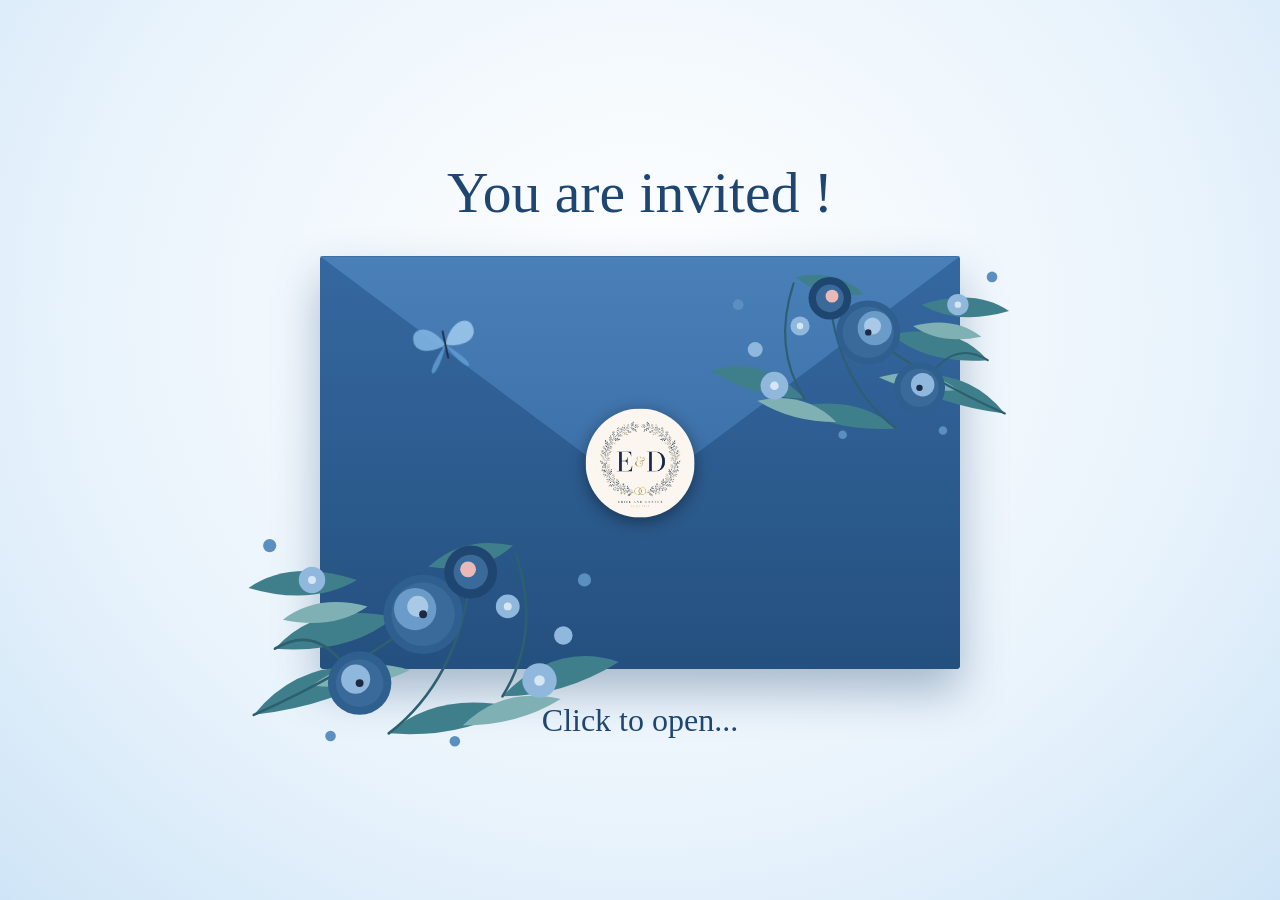
<file: index.html>
<!DOCTYPE html>
<html lang="tl">
<head>
  <link rel="icon" type="image/png" href="wedding.jpg">
  <meta charset="UTF-8">
  <meta name="viewport" content="width=device-width, initial-scale=1.0, viewport-fit=cover">
  <title>You are Invited - Eriel &amp; Dexter</title>
  <link rel="stylesheet" href="style.css">
</head>
<body>
  <!-- Floating petals layer -->
  <div class="petals" id="petals" aria-hidden="true"></div>
  <!-- Reusable floral bouquet -->
  <svg width="0" height="0" style="position:absolute" aria-hidden="true">
    <defs>
      <symbol id="bouquet" viewBox="0 0 300 260">
        <!-- Eucalyptus / leaf sprigs -->
        <g fill="#3f7f8c">
          <path d="M18 232 Q55 186 118 198 Q82 224 18 232Z"/>
          <path d="M34 182 Q66 146 124 158 Q92 186 34 182Z"/>
          <path d="M14 136 Q46 114 96 130 Q62 150 14 136Z"/>
          <path d="M120 246 Q156 214 214 226 Q176 250 120 246Z"/>
          <path d="M206 218 Q246 176 294 192 Q252 218 206 218Z"/>
          <path d="M150 120 Q176 96 214 104 Q190 126 150 120Z"/>
        </g>
        <g fill="#7fb1b4">
          <path d="M62 210 Q92 186 136 198 Q104 214 62 210Z"/>
          <path d="M176 240 Q206 210 250 220 Q218 240 176 240Z"/>
          <path d="M40 160 Q66 140 104 150 Q78 168 40 160Z"/>
        </g>
        <!-- Stems -->
        <g fill="none" stroke="#2c5f70" stroke-width="2" stroke-linecap="round">
          <path d="M18 232 Q90 200 146 158"/>
          <path d="M120 246 Q172 206 182 128"/>
          <path d="M206 218 Q236 170 216 110"/>
          <path d="M34 182 Q70 160 96 210"/>
        </g>
        <!-- Peony (large, center) -->
        <g>
          <circle cx="146" cy="156" r="30" fill="#2f5f8e"/>
          <circle cx="146" cy="156" r="24" fill="#3a6a9a"/>
          <circle cx="140" cy="152" r="16" fill="#6b9bc8"/>
          <circle cx="142" cy="150" r="8" fill="#a9c9e6"/>
          <circle cx="146" cy="156" r="3" fill="#1d2a44"/>
        </g>
        <!-- Peony (bottom) -->
        <g>
          <circle cx="98" cy="208" r="24" fill="#2f5f8e"/>
          <circle cx="98" cy="208" r="18" fill="#3a6a9a"/>
          <circle cx="95" cy="205" r="11" fill="#8fb8dc"/>
          <circle cx="98" cy="208" r="3" fill="#1d2a44"/>
        </g>
        <!-- Rose (top right of bouquet) -->
        <g>
          <circle cx="182" cy="124" r="20" fill="#1f4670"/>
          <circle cx="182" cy="124" r="13" fill="#3a6a9a"/>
          <circle cx="180" cy="122" r="6" fill="#e8b9b6"/>
        </g>
        <!-- Blue blossoms -->
        <g fill="#8fb8dc">
          <circle cx="234" cy="206" r="13"/>
          <circle cx="62" cy="130" r="10"/>
          <circle cx="210" cy="150" r="9"/>
          <circle cx="252" cy="172" r="7"/>
        </g>
        <g fill="#d6e6f2">
          <circle cx="234" cy="206" r="4"/>
          <circle cx="62" cy="130" r="3"/>
          <circle cx="210" cy="150" r="3"/>
        </g>
        <!-- Small buds -->
        <g fill="#5b8fc0">
          <circle cx="30" cy="104" r="5"/>
          <circle cx="268" cy="130" r="5"/>
          <circle cx="170" cy="252" r="4"/>
          <circle cx="76" cy="248" r="4"/>
        </g>
      </symbol>
    </defs>
  </svg>

  <main class="scene" id="scene">
    <p class="invite-text">You are invited !</p>

    <div class="envelope" id="envelope">
      <!-- Invitation card (monogram) -->
      <div class="card">
        <img src="wedding.jpg" alt="Eriel and Dexter monogram E and D, 19.02.2027">
      </div>

      <!-- Envelope body -->
      <div class="envelope-back"></div>
      <div class="envelope-front"></div>

      <!-- Flower bouquets -->
      <svg class="bouquet bq-bl" viewBox="0 0 300 260" aria-hidden="true">
        <use href="#bouquet" width="300" height="260"/>
      </svg>
      <svg class="bouquet bq-tr" viewBox="0 0 300 260" aria-hidden="true">
        <use href="#bouquet" width="300" height="260"/>
      </svg>

      <!-- Butterfly -->
      <svg class="butterfly" viewBox="0 0 60 50" aria-hidden="true">
        <path d="M30 26 C20 4 2 6 4 20 C6 30 22 30 30 26Z" fill="#7fb3e0" opacity="0.9"/>
        <path d="M30 26 C40 4 58 6 56 20 C54 30 38 30 30 26Z" fill="#9cc7ec" opacity="0.9"/>
        <path d="M30 26 C22 34 12 44 14 48 C18 48 26 36 30 26Z" fill="#5f9bd1" opacity="0.85"/>
        <path d="M30 26 C38 34 48 44 46 48 C42 48 34 36 30 26Z" fill="#5f9bd1" opacity="0.85"/>
        <line x1="30" y1="14" x2="30" y2="38" stroke="#1d2a44" stroke-width="1.5"/>
      </svg>

      <!-- Flap -->
      <div class="flap" id="flap"></div>

      <!-- Gold wax seal -->
      <div class="seal" aria-hidden="true">
        <img src="wedding.jpg" alt="">
      </div>
    </div>

    <div class="hint-wrap">
      <p class="hint" id="hint">Click to open...</p>
      <a class="hint continue-hint" id="continue-hint" href="menu.html">Click to continue...</a>
    </div>
  </main>

  <script>
    (function () {
      // Floating petals in the background
      var petalLayer = document.getElementById('petals');
      var petalCount = window.innerWidth < 600 ? 8 : 18;
      for (var i = 0; i < petalCount; i++) {
        var p = document.createElement('span');
        p.className = 'petal';
        p.style.setProperty('--x', (Math.random() * 100).toFixed(1) + 'vw');
        p.style.setProperty('--size', (8 + Math.random() * 8).toFixed(1) + 'px');
        p.style.setProperty('--dur', (10 + Math.random() * 9).toFixed(1) + 's');
        p.style.setProperty('--delay', (Math.random() * 12).toFixed(1) + 's');
        p.style.setProperty('--drift', (Math.random() * 120 - 60).toFixed(0) + 'px');
        petalLayer.appendChild(p);
      }

      var scene = document.getElementById('scene');
      var envelope = document.getElementById('envelope');
      var hint = document.getElementById('hint');
      var opened = false;

      function openInvitation() {
        if (opened) return;
        opened = true;
        envelope.classList.add('open');
        scene.classList.add('opened');
        hint.classList.add('hide');
      }

      scene.addEventListener('click', openInvitation);
      scene.addEventListener('keydown', function (e) {
        if (e.key === 'Enter' || e.key === ' ') {
          e.preventDefault();
          openInvitation();
        }
      });
      scene.setAttribute('tabindex', '0');
    })();
  </script>
</body>
</html>
</file>
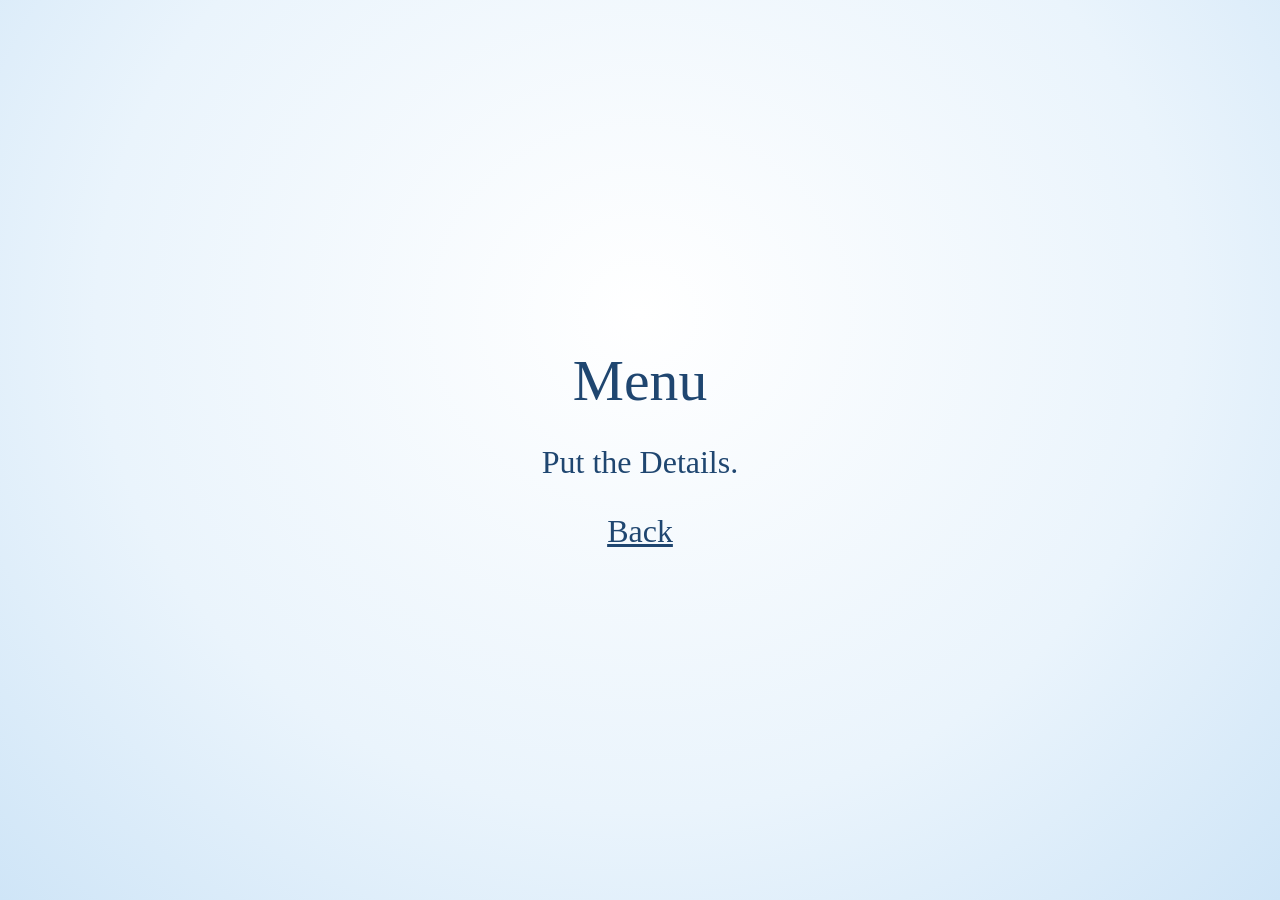
<file: menu.html>
<!DOCTYPE html>
<html lang="tl">
<head>
  <meta charset="UTF-8">
  <meta name="viewport" content="width=device-width, initial-scale=1.0">
  <title>Menu - Eriel &amp; Dexter</title>
  <link rel="stylesheet" href="style.css">
</head>
<body>
  <main class="scene menu-page">
    <p class="invite-text">Menu</p>
    <p class="hint">Put the Details.</p>
    <a class="hint" href="index.html">Back</a>
  </main>
</body>
</html>
</file>
<file: style.css>
:root {
  --navy: #2e5c8f;
  --navy-deep: #1b4272;
  --navy-flap: #3a6ea6;
  --ink: #1f4670;
  --gold-1: #f5e1a4;
  --gold-2: #d4a955;
  --gold-3: #9a6f2c;
}

* { box-sizing: border-box; margin: 0; padding: 0; }

html, body { height: 100%; }

body {
  min-height: 100vh;
  min-height: 100dvh;
  -webkit-tap-highlight-color: transparent;
  background:
    radial-gradient(ellipse at 50% 35%, #ffffff 0%, #eaf4fc 60%, #cfe5f7 100%);
  font-family: "Didot", "Bodoni 72", "Playfair Display", Georgia, serif;
  color: var(--ink);
  display: flex;
  align-items: center;
  justify-content: center;
  overflow: hidden;
}

.scene {
  position: relative;
  z-index: 1;
  display: flex;
  flex-direction: column;
  align-items: center;
  gap: 1.4rem;
  cursor: pointer;
  outline: none;
  padding: 2rem;
  user-select: none;
}

/* "You are invited !" */
.invite-text {
  font-family: "Brush Script MT", "Snell Roundhand", "Segoe Script", cursive;
  font-size: clamp(2rem, 6vw, 2.9rem);
  color: var(--ink);
  transition: opacity 0.6s ease;
}

/* ===== ENVELOPE ===== */
.envelope {
  position: relative;
  width: min(88vw, calc(60vh * 1.55), 560px);
  aspect-ratio: 1.55 / 1;
  transition: transform 0.9s cubic-bezier(0.22, 0.61, 0.36, 1);
}

.envelope-back {
  position: absolute;
  inset: 0;
  background: var(--navy-deep);
  border-radius: 4px;
  box-shadow: 0 22px 45px rgba(31, 70, 112, 0.35);
}

.envelope-front {
  position: absolute;
  inset: 0;
  background: linear-gradient(180deg, #3568a0 0%, #24507f 100%);
  border-radius: 4px;
  clip-path: polygon(0 0, 50% 55%, 100% 0, 100% 100%, 0 100%);
  z-index: 3;
}

/* Flap (top triangle) */
.flap {
  position: absolute;
  top: 0;
  left: 0;
  width: 100%;
  height: 58%;
  background: linear-gradient(180deg, #4a80b8 0%, #3a6ea6 100%);
  clip-path: polygon(0 0, 100% 0, 50% 100%);
  transform-origin: top center;
  transform: rotateX(0deg);
  z-index: 4;
  transition: transform 1s cubic-bezier(0.45, 0, 0.25, 1), z-index 0s linear 0.5s;
}

/* Bouquets */
.bouquet {
  position: absolute;
  pointer-events: none;
  z-index: 5;
  transition: opacity 0.6s ease;
}

.bq-bl {
  width: 62%;
  left: -14%;
  bottom: -20%;
}

.bq-tr {
  width: 50%;
  right: -10%;
  top: -22%;
  transform: scaleX(-1);
}

/* Butterfly */
.butterfly {
  position: absolute;
  width: 11%;
  left: 14%;
  top: 14%;
  z-index: 5;
  transform: rotate(-12deg);
  animation: flutter 3.2s ease-in-out infinite;
}

@keyframes flutter {
  0%, 100% { transform: rotate(-12deg) translateY(0); }
  50%      { transform: rotate(-4deg) translateY(-5px); }
}

/* Gold wax seal */
.seal {
  position: absolute;
  left: 50%;
  top: 50%;
  width: 17%;
  aspect-ratio: 1 / 1;
  transform: translate(-50%, -50%);
  border-radius: 50%;
  display: grid;
  place-items: center;
  z-index: 6;
  transition: opacity 0.4s ease, transform 0.6s ease;
}

.seal img {
  width: 100%;
  height: 100%;
  object-fit: contain;
  display: block;
  border-radius: 50%;
  filter: drop-shadow(0 4px 8px rgba(0, 0, 0, 0.4));
}

/* Invitation card */
.card {
  position: absolute;
  left: 50%;
  top: 8%;
  width: 74%;
  aspect-ratio: 1 / 1;
  transform: translate(-50%, 0);
  background: #fbf8f2;
  border-radius: 3px;
  box-shadow: 0 6px 18px rgba(0, 0, 0, 0.18);
  overflow: hidden;
  z-index: 2;
  transition: transform 1.1s cubic-bezier(0.22, 0.61, 0.36, 1) 0.8s,
    z-index 0s linear 0.8s;
}

.card img {
  width: 100%;
  height: 100%;
  object-fit: contain;
  display: block;
}

/* Hint */
.hint {
  font-family: "Brush Script MT", "Snell Roundhand", "Segoe Script", cursive;
  font-size: clamp(1.3rem, 3.8vw, 1.7rem);
  color: var(--ink);
  transition: opacity 0.4s ease;
}

.hint-wrap {
  position: relative;
  width: 100%;
  min-height: 2.4em;
  display: grid;
  place-items: center;
}

.hint-wrap .hint {
  grid-area: 1 / 1;
  text-align: center;
  white-space: nowrap;
}

.hint.hide { opacity: 0; }

/* "Click to continue" appears under the card once it is out */
.continue-hint {
  opacity: 0;
  transform: translateY(6px);
  transition: opacity 0.6s ease 2.3s, transform 0.6s ease 2.3s;
  pointer-events: none;
  text-decoration: none;
  color: var(--ink);
}

.scene.opened .continue-hint {
  opacity: 1;
  transform: translateY(0);
  pointer-events: auto;
}

.continue-hint:hover,
.continue-hint:focus-visible {
  color: var(--gold-3);
}

/* ===== OPEN ANIMATION =====
   Sequence:
   0.0s  flap starts flipping up (3D)
   0.0s  seal fades out
   0.9s  card starts rising out of the envelope
   2.1s  card settles and starts a gentle float
*/

.envelope {
  perspective: 1200px;
}

.flap {
  transform-origin: top center;
  transition: transform 1.1s cubic-bezier(0.45, 0, 0.25, 1),
    z-index 0s linear 0.55s;
}

.seal {
  transition: opacity 0.35s ease, transform 0.5s ease;
}

.card {
  opacity: 0;
  visibility: hidden;
  transition: transform 1.2s cubic-bezier(0.22, 0.61, 0.36, 1) 0.9s,
    opacity 0.2s ease 0.9s,
    z-index 0s linear 0.9s;
}

/* 1. Flap flips open */
.envelope.open .flap {
  transform: rotateX(180deg);
  z-index: 1;
}

/* 2. Seal fades and lifts */
.envelope.open .seal {
  opacity: 0;
  transform: translate(-50%, -200%) scale(0.6);
}

/* 3. Card slides up out of the envelope */
.envelope.open .card {
  opacity: 1;
  transform: translate(-50%, -40%);
  z-index: 7;
}

/* 4. Envelope lifts slightly to make room */
.envelope.open {
  transform: translateY(16px);
}

/* 5. Card floats gently after it settles */
@keyframes float {
  0%, 100% { transform: translate(-50%, -40%); }
  50%      { transform: translate(-50%, -43%); }
}

.envelope.open .card {
  animation: float 4s ease-in-out 2.1s infinite;
}

/* Responsive */
@media (max-width: 480px) {
  .scene { gap: 1rem; padding: 1rem; }
  .bq-tr { right: -14%; }
  .bq-bl { left: -16%; }
}

@media (prefers-reduced-motion: reduce) {
  .flap, .card, .seal, .envelope { transition-duration: 0.01s !important; }
  .envelope.open .card, .butterfly { animation: none; }
}


/* ===== LIFE / AMBIENT MOTION ===== */

/* Floating petals */
.petals {
  position: fixed;
  inset: 0;
  overflow: hidden;
  pointer-events: none;
  z-index: 0;
}

.petal {
  position: absolute;
  top: 0;
  left: var(--x);
  width: var(--size);
  height: calc(var(--size) * 1.4);
  border-radius: 0 100% 0 100%;
  background: radial-gradient(ellipse at 30% 30%, #e4eef8 0%, #7fb1e0 60%, #4d7fae 100%);
  opacity: 0;
  animation: petal-fall var(--dur) linear var(--delay) infinite;
}

@keyframes petal-fall {
  0%   { transform: translate3d(0, -10vh, 0) rotate(0deg); opacity: 0; }
  10%  { opacity: 0.7; }
  90%  { opacity: 0.5; }
  100% { transform: translate3d(var(--drift), 110vh, 0) rotate(540deg); opacity: 0; }
}

/* Floral bouquets sway gently */
@keyframes sway-l {
  0%, 100% { transform: rotate(-1.2deg); }
  50%      { transform: rotate(1.2deg); }
}

@keyframes sway-r {
  0%, 100% { transform: scaleX(-1) rotate(-1.2deg); }
  50%      { transform: scaleX(-1) rotate(1.2deg); }
}

.bq-bl { transform-origin: bottom center; animation: sway-l 6s ease-in-out infinite; }
.bq-tr { transform-origin: top center;    animation: sway-r 7s ease-in-out infinite; }

/* Closed envelope: hover lift */
.envelope:not(.open):hover {
  transform: translateY(-6px) rotate(-0.6deg);
}

/* Seal glows while the envelope is still closed */
@keyframes seal-glow {
  0%, 100% {
    filter: drop-shadow(0 0 0 rgba(245, 225, 164, 0)) drop-shadow(0 4px 8px rgba(0, 0, 0, 0.4));
  }
  50% {
    filter: drop-shadow(0 0 12px rgba(245, 225, 164, 0.85)) drop-shadow(0 4px 8px rgba(0, 0, 0, 0.4));
  }
}

.envelope:not(.open) .seal img {
  animation: seal-glow 2.8s ease-in-out infinite;
}

/* Title gently bobs */
@keyframes bob {
  0%, 100% { transform: translateY(0); }
  50%      { transform: translateY(-4px); }
}

.invite-text {
  animation: bob 3.5s ease-in-out infinite;
}

/* Hint breathes while waiting for a click */
@keyframes breathe {
  0%, 100% { transform: scale(1); }
  50%      { transform: scale(1.05); }
}

#hint {
  animation: breathe 2.4s ease-in-out infinite;
}

/* Light sheen sweeps across the card after it comes out */
.card::after {
  content: "";
  position: absolute;
  inset: 0;
  background: linear-gradient(115deg, transparent 35%, rgba(255, 255, 255, 0.75) 50%, transparent 65%);
  transform: translateX(-120%);
  pointer-events: none;
}

@keyframes sheen {
  to { transform: translateX(120%); }
}

.envelope.open .card::after {
  animation: sheen 2.4s ease 2.1s 1 forwards;
}

@media (prefers-reduced-motion: reduce) {
  .petal, .bq-bl, .bq-tr, .invite-text, #hint,
  .envelope:not(.open) .seal img, .card::after {
    animation: none !important;
  }
  .envelope:not(.open):hover { transform: none; }
}


/* ===== RESPONSIVE: PC AND MOBILE ===== */

html, body {
  -webkit-text-size-adjust: 100%;
}

body {
  overflow-x: hidden;
}

.scene {
  width: 100%;
  min-height: 100vh;
  min-height: 100dvh;
  justify-content: center;
  overflow-x: hidden;
  padding: max(1.5rem, env(safe-area-inset-top)) 1.5rem max(1.5rem, env(safe-area-inset-bottom));
  touch-action: manipulation;
}

/* Large screens (PC / laptop) */
@media (min-width: 900px) {
  .scene { gap: 2rem; }
  .invite-text { font-size: 3.2rem; }
  .hint, .continue-hint { font-size: 1.8rem; }
  .envelope { width: min(60vw, calc(64vh * 1.55), 620px); }
}

/* Tablets and small laptops */
@media (min-width: 600px) and (max-width: 899px) {
  .invite-text { font-size: 2.6rem; }
}

/* Mobile phones */
@media (max-width: 599px) {
  .scene { gap: 1rem; padding-left: 1rem; padding-right: 1rem; }
  .invite-text { font-size: clamp(1.9rem, 9vw, 2.4rem); }
  .envelope { width: min(90vw, calc(56vh * 1.55)); }
  .bq-bl { width: 66%; left: -10%; bottom: -14%; }
  .bq-tr { width: 52%; right: -8%; top: -16%; }
  .butterfly { width: 14%; }
  .seal { width: 20%; }
  .card { top: 9%; }
}

/* Short screens (landscape phones) */
@media (max-height: 560px) {
  .scene { gap: 0.5rem; }
  .invite-text { font-size: 1.8rem; }
  .hint, .continue-hint { font-size: 1.2rem; }
  .envelope { width: min(70vw, calc(52vh * 1.55)); }
}

/* Touch devices: no hover lift */
@media (hover: none) {
  .envelope:not(.open):hover { transform: none; }
}


/* ===== UNIFIED SCALING: same look on PC and mobile =====
   The whole invitation is one "stage" that scales with its width.
   Text and spacing use container units (cqw), so everything
   stays in proportion on phones, tablets and PC screens. */

.scene {
  width: min(92vw, 80vh, 640px);
  min-height: 0;
  padding: 0;
  gap: clamp(0.8rem, 3.5vw, 2rem);
  container-type: inline-size;
  overflow: visible;
  justify-content: center;
}

.envelope {
  width: 100%;
}

.invite-text {
  font-size: clamp(1.8rem, 9cqw, 3.6rem);
  text-align: center;
  line-height: 1.1;
}

.hint,
.continue-hint {
  font-size: clamp(1.1rem, 5cqw, 2rem);
  text-align: center;
}

.hint-wrap {
  width: 100%;
}

body {
  overflow: hidden;
}


/* The card stays fully hidden until the envelope is opened */
.envelope:not(.open) .card {
  opacity: 0;
  visibility: hidden;
}

.envelope.open .card {
  visibility: visible;
}
</file>
